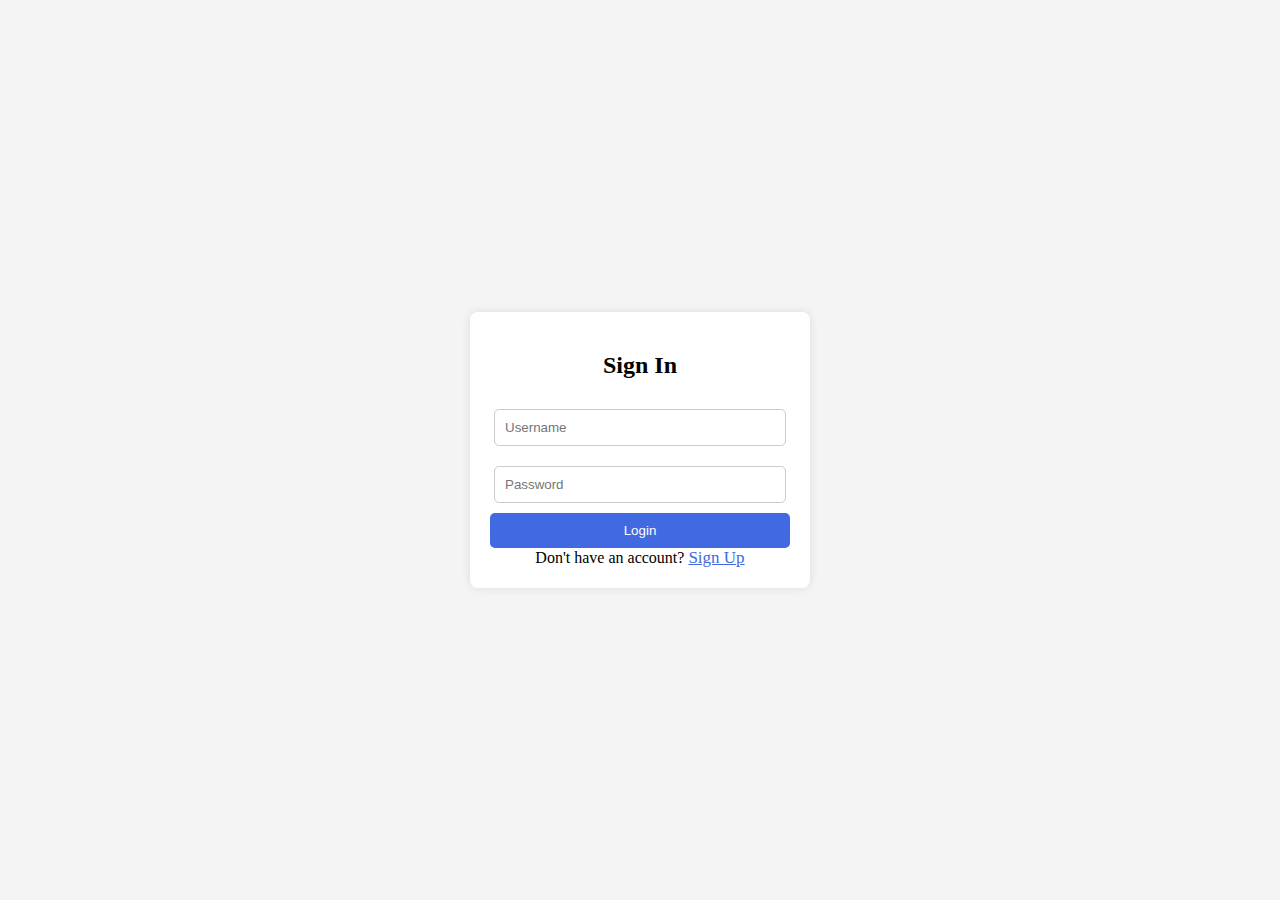
<file: index.html>
<!doctype html>
<html lang="en"> 
 <head> 
    <meta charset="UTF-8"> 
    <meta name="viewport" content="width=device-width, initial-scale=1.0">
    <title>FLAVORED</title> 
    <link rel="stylesheet" href="css/style.css" type="text/css"> 
    <link rel="stylesheet" href="https://cdnjs.cloudflare.com/ajax/libs/font-awesome/5.15.4/css/all.min.css">
 </head> 
 <body>
    <div id="auth-container"> 
    <div class="auth-box" id="login-box"> 
    <h2>Sign In</h2> 
    <input type="text" id="login-username" placeholder="Username"> 
    <input type="password" id="login-password" placeholder="Password"> <button onclick="login()">Login</button> 
    <t>Don't have an account? <span class="toggle-link" onclick="toggleAuth()">Sign Up</span></t> 
   </div> 
   <div class="auth-box" id="signup-box"> 
    <h2>Sign Up</h2> 
    <input type="text" id="signup-username" placeholder="Choose a Username"> 
    <input type="password" id="signup-password" placeholder="Choose a Password"> <button onclick="signup()">Sign Up</button> 
    <p>Already have an account? <span class="toggle-link" onclick="toggleAuth()">Sign In</span></p> 
   </div> 
  </div>
   <!-- Main Content (Hidden Until Login) -->
  <div class="index-container">
  <div id="main-content">   
   <header class="header">
       <div class="container">
                    <div class="header__logo">
                      <img src="./img/M-logo-1..png" alt="website-Logo">
                    </div>
              <div class="header__nav">
                    <nav class="header__menu mobile-menu">
                        <ul>
                            <li class="active"><a href="./index.html">Main</a></li>
                            <li><a href="./home.html">Home</a> </li>
                            <li><a href="./about.html">About</a></li>
                            <li><a href="./Contact.html">Contact</a></li>
                            <li><a href="./blog.html">blog</a></li>
                        </ul>
                    </nav>
                    <div class="header__right__social">
                        <a href="#" title="Facebook"><i class="fab fa facebook-f"></i></a>
                        <a href="#" title="twitter"><i class="fab fa twitter"></i></a>
                        <a href="#" title="Instagram"><i class="fab fa instagram"></i></a>
                        <a href="#" title="Tiktok"><i class="fab fa tiktok"></i></a>
                    </div>
                  </div>
        <div class="user-container">
        <div id="user-info">
        <ul>
          <li><a href="./profile.html" Style="color:white; border: 2px solid green; border-radius:5px; background-color:green; text-decoration:none;font-size: 13px;padding:1.5px">View profile</a></li>
          <li>Username:<span id="display-username" style="font-size:15px;"></span></li>
          <li><button onclick="logout()" style="border-radius:5px;">Logout</button></li>
        </ul>
        </div>
      </div>
      </div>
    </header>

    <div class="main-container">
      <div class="img-bg"></div>
        <h1 class="animate-text">MUNERY ACHIEVERS</h1>
        <div id="subsection">
            <div id="container">
                <p>Welcome to the official Munery Achievers webpage.<br>We are not just a company but a family. A family of developers, designers, assisters, trainers, trainees.<br>
                   Here, we do not just handle tasks but strive to break barriers of limitations.<br> <b>To know more about Munery Achievers,
                  click the button below.</b></p>
                  <button><a href="./about.html" style="color:darkgreen; font-size:18px; font-weight:750; text-decoration:none; font:Times-New-Roman;">ABOUT US</a></button>  
                  <p><b>To join the team click below:</b></p>
                <button><a href="./home.html" style="color:darkgreen; font-size: 18px; font-weight: 750; text-decoration:none;">START</a> </button>
            </div>
        </div>
      </div>
  </div>
  </div>
  </div>
        <script>
            function toggleAuth() {
        let loginBox = document.getElementById("login-box");
        let signupBox = document.getElementById("signup-box");
      
        if (loginBox && signupBox) {
          if (loginBox.style.display === "none") {
            loginBox.style.display = "block";
            signupBox.style.display = "none";
          } else {
            loginBox.style.display = "none";
            signupBox.style.display = "block";
          }
        } else {
          console.error("Auth boxes not found");
        }
      }
          async function signup() {
            let username = document.getElementById("signup-username").value;
            let password = document.getElementById("signup-password").value;
      
            try {
              let response = await fetch("http://localhost:5000/signup", {
                method: "POST",
                headers: { "Content-Type": "application/json" },
                body: JSON.stringify({ username, password })
              });
      
              let data = await response.json();
              alert(data.message);
              if (response.ok) toggleAuth();
            } catch (error) {
              console.error("Error:", error);
            }
          }
      
          async function login() {
            let username = document.getElementById("login-username").value;
            let password = document.getElementById("login-password").value;
      
            try {
              let response = await fetch("http://localhost:5000/login", {
                method: "POST",
                headers: { "Content-Type": "application/json" },
                body: JSON.stringify({ username, password })
              });
      
              let data = await response.json();
              alert(data.message);
      
              if (response.ok) {
                localStorage.setItem("token", data.token);
                localStorage.setItem("username", username);
                document.getElementById("auth-container").style.display = "none";
                document.getElementById("main-content").style.display = "block";
                document.getElementById("display-username").textContent = username;
              }
            } catch (error) {
              console.error("Error:", error);
            }
          }
      
          function logout() {
            localStorage.removeItem("token");
            localStorage.removeItem("username");
            document.getElementById("auth-container").style.display = "flex";
            document.getElementById("main-content").style.display = "none";
          }
      
          // Auto-login if token exists
          window.onload = function () {
            const token = localStorage.getItem("token");
            const username = localStorage.getItem("username");
      
            if (token && username) {
              document.getElementById("auth-container").style.display = "none";
              document.getElementById("main-content").style.display = "block";
              document.getElementById("display-username").textContent = username;
            }
          }
        </script>
       </body>
      </html>
</file>
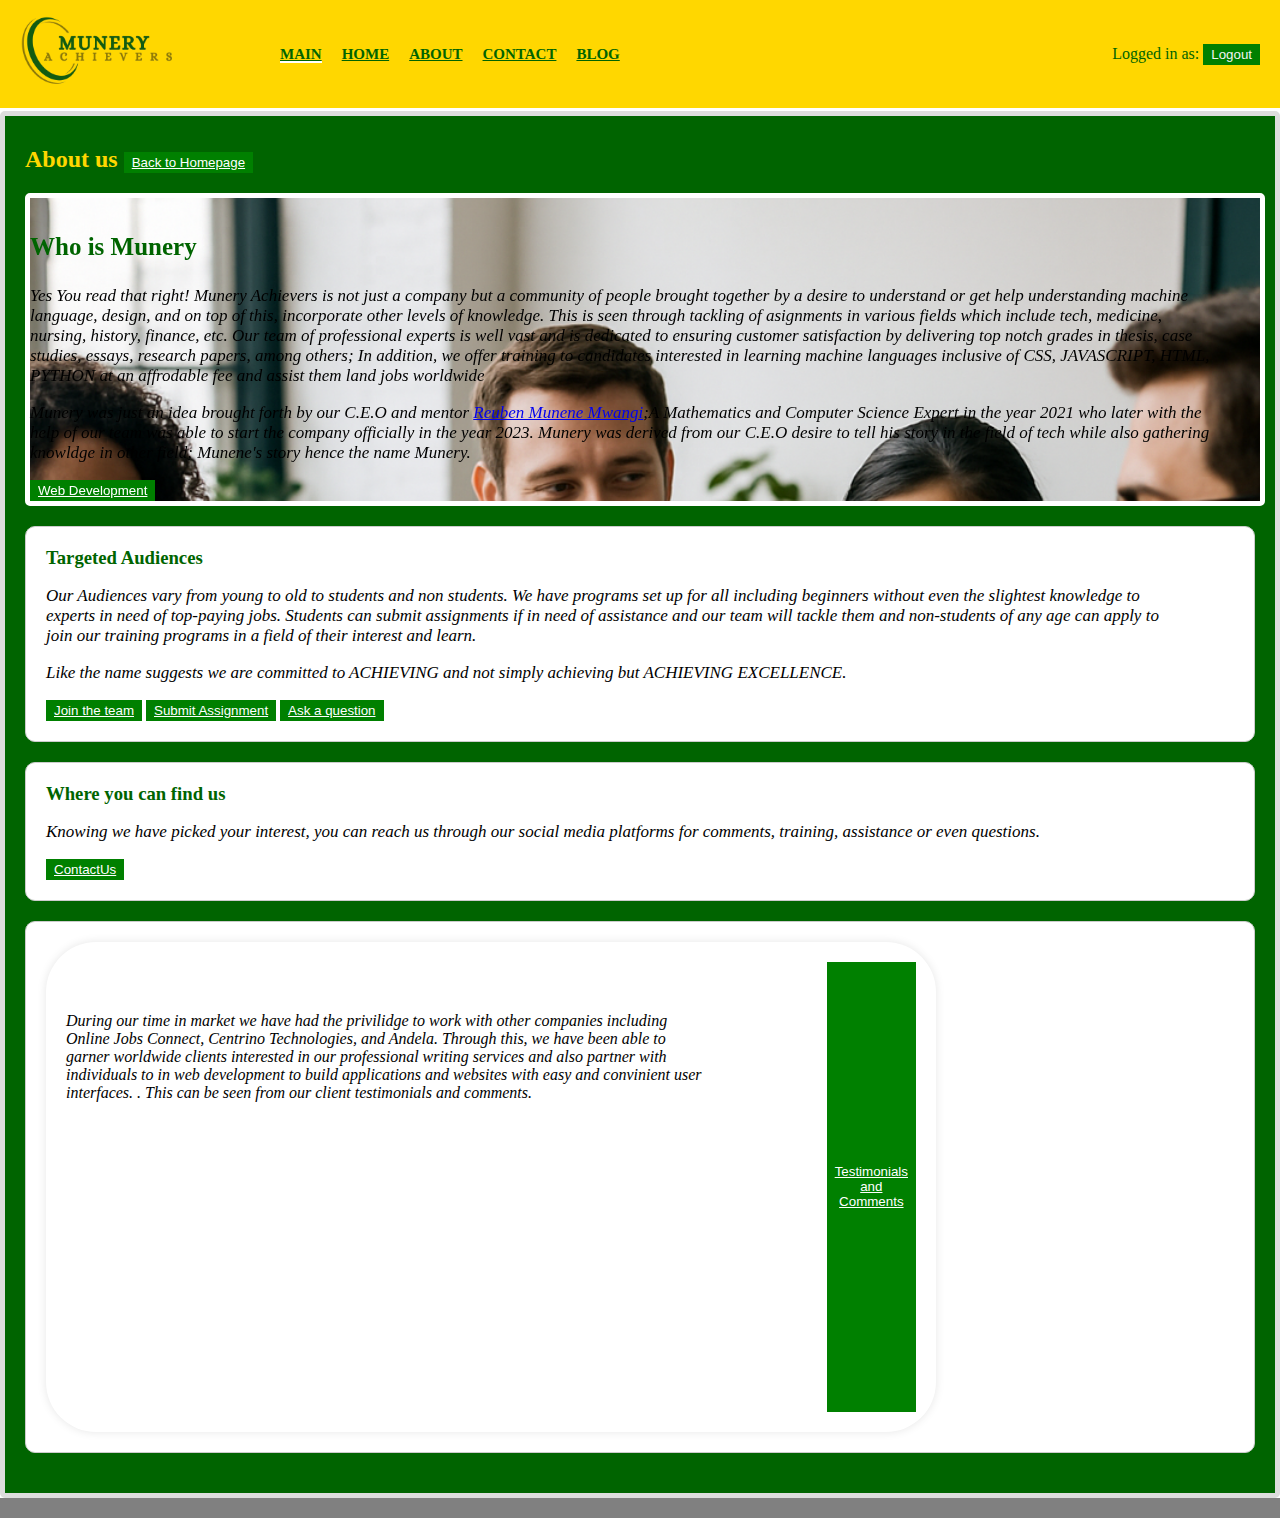
<file: about.html>
<!doctype html>
<html lang="en">
<head>
    <meta charset="UTF-8">
    <meta name="viewport" content="width=device-width, initial-scale=1.0">
    <title>ABOUT US</title>
    <link rel="stylesheet" href="css/style.css" type="text/css">
</head>
<body>    

   <header class="header">
    <div class="container">
        <div class="Header__logo">
            <img src="./img/M-logo-1..png" alt="website-Logo"style="width: 180px; height:auto;">
        </div>
        <div class="header__nav">
                 <nav class="header__menu mobile-menu">
                     <ul>
                         <li class="active"><a href="./index.html">Main</a></li>
                         <li><a href="./home.html">Home</a> </li>
                         <li><a href="./about.html">About</a></li>
                         <li><a href="./Contact.html">Contact</a></li>
                         <li><a href="./blog.html">blog</a></li>
                     </ul>
                 </nav>
                 <div class="header__right__social">
                     <a href=""><i class="fa fa facebook"></i></a>
                     <a href=""><i class="fa fa twitter"></i></a>
                     <a href=""><i class="fa fa Instagram"></i></a>
                     <a href=""><i class="fa fa Tiktok"></i></a>
                 </div>
        </div>
        <div id="user-info">
            Logged in as:<span id="Username"></span>
            <button onclick="button()">Logout</button>
        </div>
    </div>
    </header>
    
<main>
    <section id="about-section" class="section">
        <h2>About us  <button><a href="./home.html" style="color:white;">Back to Homepage</a></button></h2>
                <div class="about-container" setbg="../img/Munery-bg-2.png">
                    <div class="about-img-bg">
                    <h3>Who is Munery</h3>
                    <p><i>Yes You read that right! Munery Achievers is not just a company 
                        but a community of people brought together by a desire to understand or get help understanding 
                        machine language, design, and on top of this, incorporate other levels of knowledge. This is 
                        seen through tackling of asignments in various fields which include tech, medicine, nursing, history, finance, etc.
                        Our team of professional experts is well vast and is dedicated to ensuring customer satisfaction by delivering 
                        top notch grades in thesis, case studies, essays, research papers, among others; In addition, we offer training to candidates 
                        interested in learning machine languages inclusive of CSS, JAVASCRIPT, HTML, PYTHON at an affrodable fee and assist them land jobs worldwide</i></p>
                        <p><i>Munery was just an idea brought forth by our C.E.O and mentor <a href="./myportfolio/index.html">Reuben Munene Mwangi</a>;A Mathematics and Computer Science Expert in the year 2021
                            who later with the help of our team was able to start the company officially in the year 2023. Munery was derived from our C.E.O desire
                            to tell his story in the field of tech while also gathering knowldge in other field; Munene's story hence the name Munery.</I></p>
                            <button><a href="./website.html" style="color:white">Web Development</a></button>
                        </div>
                </div>
                    
            <div class="subsection">
                <h3>Targeted Audiences</h3>
                <p><i>Our Audiences vary from young to old to students and non students. We have programs set up for all including beginners without 
                    even the slightest knowledge to experts in need of top-paying jobs. Students can submit assignments if in need of assistance and our team will tackle them
                    and non-students of any age can apply to join our training programs in a field of their interest and learn.
                </i></p>
                <p><i>Like the name suggests we are committed to ACHIEVING and not simply achieving but ACHIEVING EXCELLENCE.</i></p>
                <button><a href="./training.html" style="color:white;">Join the team</a></button>
                <button><a href="./Assignment.html" style="color:white;">Submit Assignment </a></button>
                <button><a href="./Other.html" style="color:white;">Ask a question</a></button>
            </div>
            <div class="subsection">
                <h3>Where you can find us</h3>
                <p><i>Knowing we have picked your interest, you can reach us through our social media platforms for comments, 
                    training, assistance or even questions.</i></p>
                    <button><a href="./Contact.html" style="color:white;">ContactUs</a></button>
            </div>
            <div class="subsection">
                <div class="text-container" id="text-box">
                    <title>Achievements</title><style>title{color:blue;}</style> 
                    <text-p><I>During our time in market we have had the privilidge to work with other companies including Online Jobs Connect, Centrino Technologies, and Andela. Through this, we have 
                        been able to garner worldwide clients interested in our professional writing services and also partner with individuals to in web development to build applications and websites with easy and convinient user interfaces.
                        . This can be seen from our client testimonials and comments.</I></text-p>
                        <button><a href="./Other.html" style="color:white;">Testimonials and Comments</a></button>    
                </div>
            </div>
    </section>
</main>
    <Script>
        function logout(){
            localstorage:removeItem("token");
            localstorage:removeItem("username");
            document.getElementbyId("auth-container").style.display="flex";
            document.getElementbyId("main-content").style.display="none"
        }
    </Script>
    <footer class="footer">

    </footer>
</body>
</html>
</file>
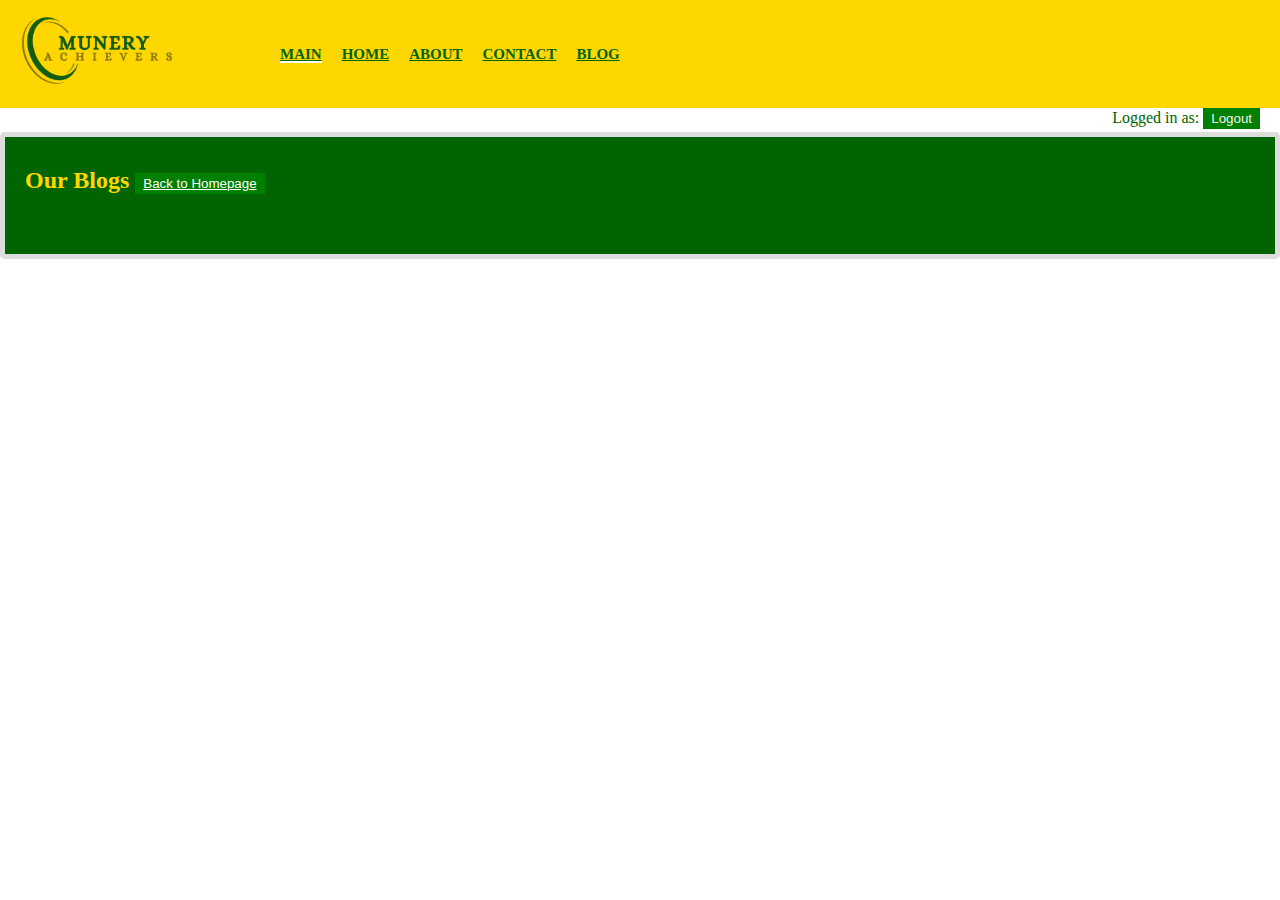
<file: blog.html>
<!DOCTYPE html>
<html lang="en">
<head>
    <meta charset="UTF-8">
    <meta name="viewport" content="width=device-width, initial-scale=1.0">
    <title> Our Blogs</title>
    <link rel="stylesheet" href="css/style.css" type="text/css">
</head>
<body>
    <header class="header">
        <div class="container">
                   <div class="Header__logo">
                       <img src="./img/M-logo-1..png" alt="website-Logo"style="width: 180px; height:auto;">                    </div>
               <div class="header__nav">
                     <nav class="header__menu mobile-menu">
                         <ul>
                             <li class="active"><a href="./index.html">Main</a></li>
                             <li><a href="./home.html">Home</a> </li>
                             <li><a href="./about.html">About</a></li>
                             <li><a href="./Contact.html">Contact</a></li>
                             <li><a href="./blog.html">blog</a></li>
                         </ul>
                     </nav>
                     <div class="header__right__social">
                         <a href=""><i class="fa fa facebook"></i></a>
                         <a href=""><i class="fa fa twitter"></i></a>
                         <a href=""><i class="fa fa Instagram"></i></a>
                         <a href=""><i class="fa fa Tiktok"></i></a>
                     </div>
                     </div>
                    </header>
         </div>
        <div id="user-info">
            Logged in as:<span id="Username"></span>
            <button onclick="button()">Logout</button>
        </div>
    <main>
        <section class="section">
            <h2>Our Blogs <button><a href="./home.html" style="color:white">Back to Homepage</a></button></h2>
        </section>
    </main>
</file>
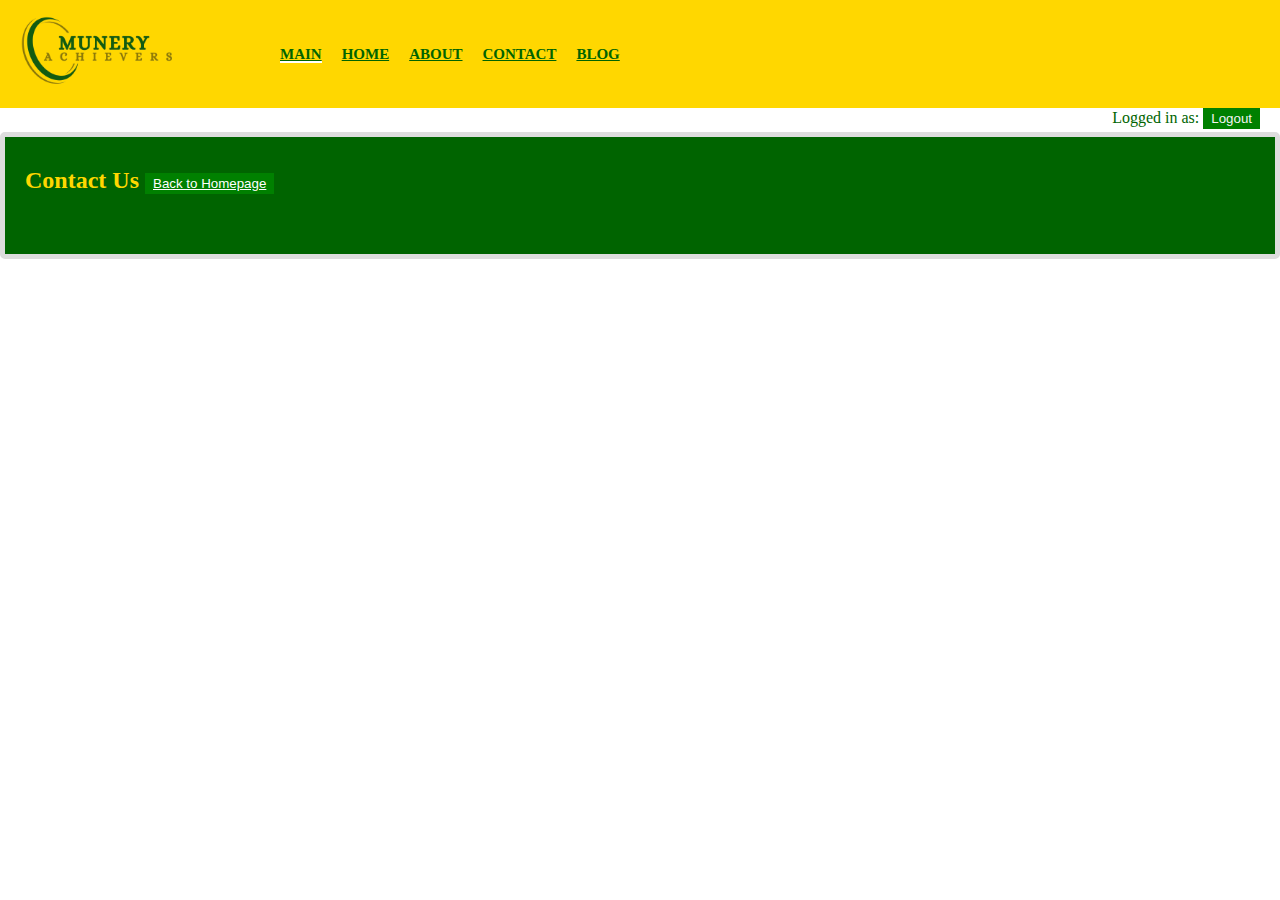
<file: contact.html>
<!DOCTYPE html>
<html lang="en">
<head>
    <meta charset="UTF-8">
    <meta name="viewport" content="width=device-width, initial-scale=1.0">
    <title> Contact Us</title>
    <link rel="stylesheet" href="css/style.css" type="text/css">
</head>
<body>
    <header class="header">
        <div class="container">
                     <div class="Header__logo">
                       <img src="./img/M-logo-1..png" alt="web logo" style="width:180px; height: auto;">
                     </div>
               <div class="header__nav">
                     <nav class="header__menu mobile-menu">
                         <ul>
                             <li class="active"><a href="./index.html">Main</a></li>
                             <li><a href="./home.html">Home</a> </li>
                             <li><a href="./about.html">About</a></li>
                             <li><a href="./Contact.html">Contact</a></li>
                             <li><a href="./blog.html">blog</a></li>
                         </ul>
                     </nav>
                     <div class="header__right__social">
                         <a href=""><i class="fa fa facebook"></i></a>
                         <a href=""><i class="fa fa twitter"></i></a>
                         <a href=""><i class="fa fa Instagram"></i></a>
                         <a href=""><i class="fa fa Tiktok"></i></a>
                     </div>
                     </div>
                 </div>
                </header>
         </div>
        <div id="user-info">
            Logged in as:<span id="Username"></span>
            <button onclick="button()">Logout</button>
        </div>
    <main>
        <section class="section">
            <h2>Contact Us  <button><a href="./home.html" style="color:white">Back to Homepage</a></button></h2>
        </section>
    </main>
</body>
</html>
</file>
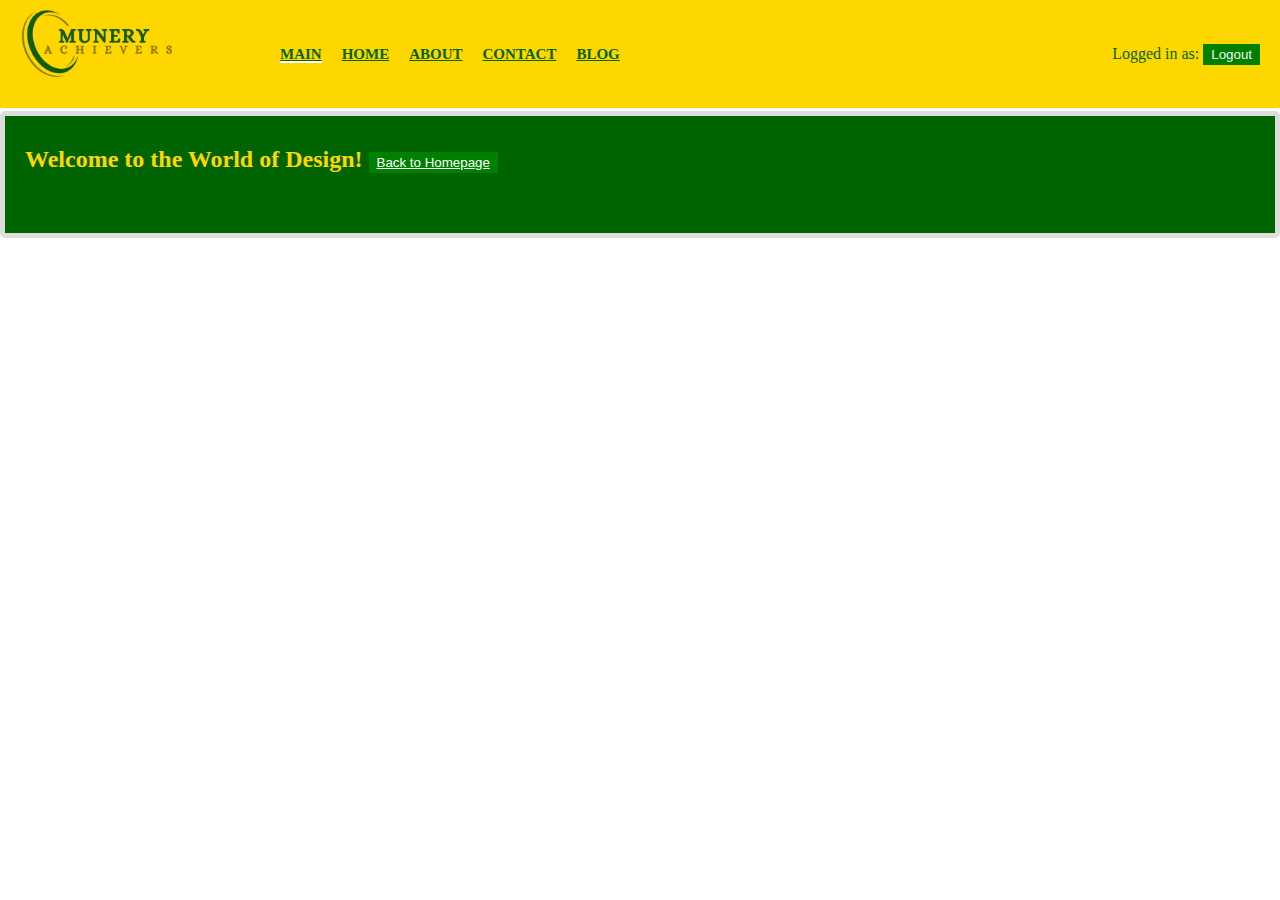
<file: design.html>
<!doctype html>
<html lang="en"> 
 <head> 
  <meta charset="UTF-8"> 
    <meta name="description" content="Munery Achievers">
    <meta name="keywords" content="Munery, best, Achieve, html">
    <meta name="viewport" content="width=device-width, initial-scale=1.0">
    <meta http-equiv="X-UA-Compatible" content="ie=edge">
    <title>DESIGN</title> 
    <link rel="stylesheet" href="css/style.css" type="text/css"> 
 </head> 
 <body>     
   <header class="header">
       <div class="container">
                    <div class="Header__logo">
                      <img src="./img/M-logo-1..png" alt="website-Logo" style="width:180px; height:auto; margin-bottom:15px;">
                    </div>
              <div class="header__nav">
                    <nav class="header__menu mobile-menu">
                        <ul>
                            <li class="active"><a href="./index.html">Main</a></li>
                            <li><a href="./home.html">Home</a> </li>
                            <li><a href="./about.html">About</a></li>
                            <li><a href="./Contact.html">Contact</a></li>
                            <li><a href="./blog.html">blog</a></li>
                        </ul>
                    </nav>
                    <div class="header__right__social">
                        <a href=""><i class="fa fa facebook"></i></a>
                        <a href=""><i class="fa fa twitter"></i></a>
                        <a href=""><i class="fa fa Instagram"></i></a>
                        <a href=""><i class="fa fa Tiktok"></i></a>
                    </div>
        </div>
        <div id="user-info">
                Logged in as:<span id="display-username"></span>
                <button onclick="logout()">Logout</button>
        </div>
        </div>
   </header> 
   <section class="section">
        <h2>Welcome to the World of Design!  <button><a href="./home.html" style="color:white;" >Back to Homepage</a></button></h2>
   </section>
</file>
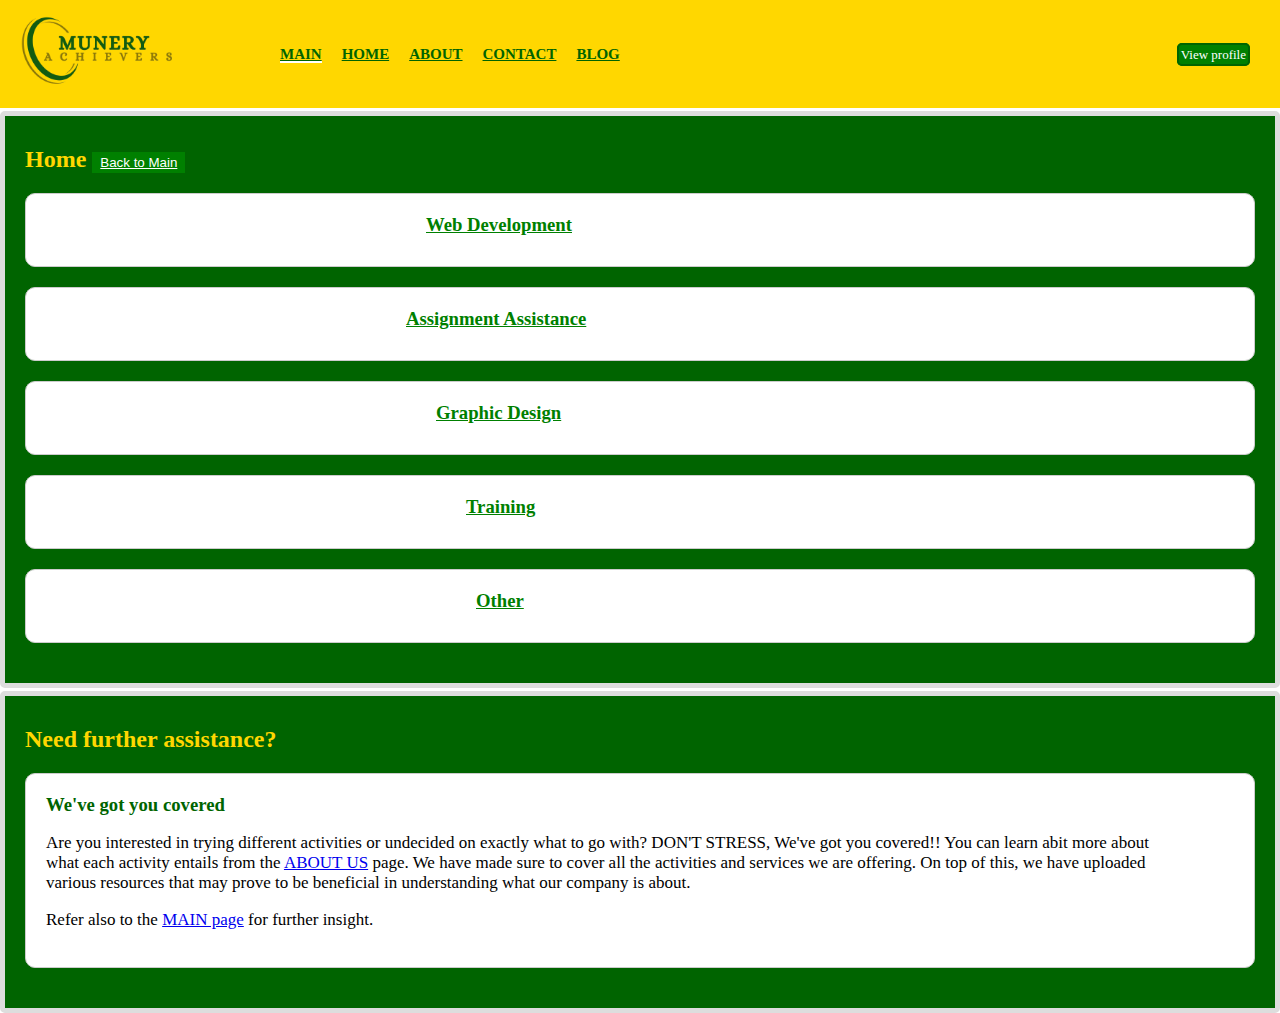
<file: home.html>
<!doctype html>
<html lang="en"> 
 <head> 
  <meta charset="UTF-8"> 
    <meta name="description" content="Munery Achievers">
    <meta name="keywords" content="Munery, best, Achieve, html">
    <meta name="viewport" content="width=device-width, initial-scale=1.0">
    <meta http-equiv="X-UA-Compatible" content="ie=edge">
    <title>HOME</title> 
    <link rel="stylesheet" href="css/style.css" type="text/css"> 
 </head> 
 <body>
  <!--header section-->
   <header class="header">
       <div class="container">
                    <div class="header__logo">
                      <img src="./img/M-logo-1..png" alt="WEB LOGO">
                    </div>
              <div class="header__nav">
                    <nav class="header__menu mobile-menu">
                        <ul>
                            <li class="active"><a href="./index.html">Main</a></li>
                            <li><a href="./home.html">Home</a> </li>
                            <li><a href="./about.html">About</a></li>
                            <li><a href="./Contact.html">Contact</a></li>
                            <li><a href="./blog.html">blog</a></li>
                        </ul>
                    </nav>
                    </div>
                    <div class="user-container">
                      <div id="user-info">
                      <ul>
                        <li><a href="./profile.html" Style="color:white; border: 2px solid darkgreen; border-radius:5px; background-color:green; text-decoration:none;font-size: 13px;padding:2px">View profile</a></li>
                      </ul>
                      </div>
                  </div>
                  </header> 
   <!--section and subsections-->
   <main>  
      <section id="home-section" class="section"> 
        <h2>Home  <button><a href="./index.html" style="color:white;">Back to Main</a> </button></h2>
        <div class="subsection">    
            <h3><a href="./website.html" style="padding-left:380px; color: green; position:relative;">Web Development</a></h3> 
          </div>
        <div class="subsection"> 
            <h3><a href="./Assignment.html" style="padding-left:360px; color: green; position:relative;">Assignment Assistance</a></h3> 
        </div>
        <div class="subsection">
            <h3><a href="./design.html" style="padding-left:390px; color: green; position:relative;">Graphic Design</a></h3>
        </div>
        <div class="subsection">
            <h3><a href="./Training.html" style="padding-left:420px; color: green; position:relative;">Training</a></h3>
          </div>
          <div class="subsection">
            <h3><a href="./other.html" style="padding-left:430px; color:green; position:relative;">Other</a></h3>
          </div>
      </section>
      <section id="help-section" class="section">
        <h2>Need further assistance?</h2>
        <div id="help-subsection" class="subsection">
          <h3> We've got you covered</h3>
          <p>Are you interested in trying different activities or undecided on exactly what to go with?
          DON'T STRESS, We've got you covered!! You can learn abit more about what each activity entails from the 
          <a href="./about.html">ABOUT US</a> page. We have made sure to cover all the activities and services we are offering. On top of this,
          we have uploaded various resources that may prove to be beneficial in understanding what our company is about.</p>
          <p>Refer also to the <a href="./index.html">MAIN page</a> for further insight.</p> 
        </div>
        </section>
     </main> 
</body>
</html>
</file>
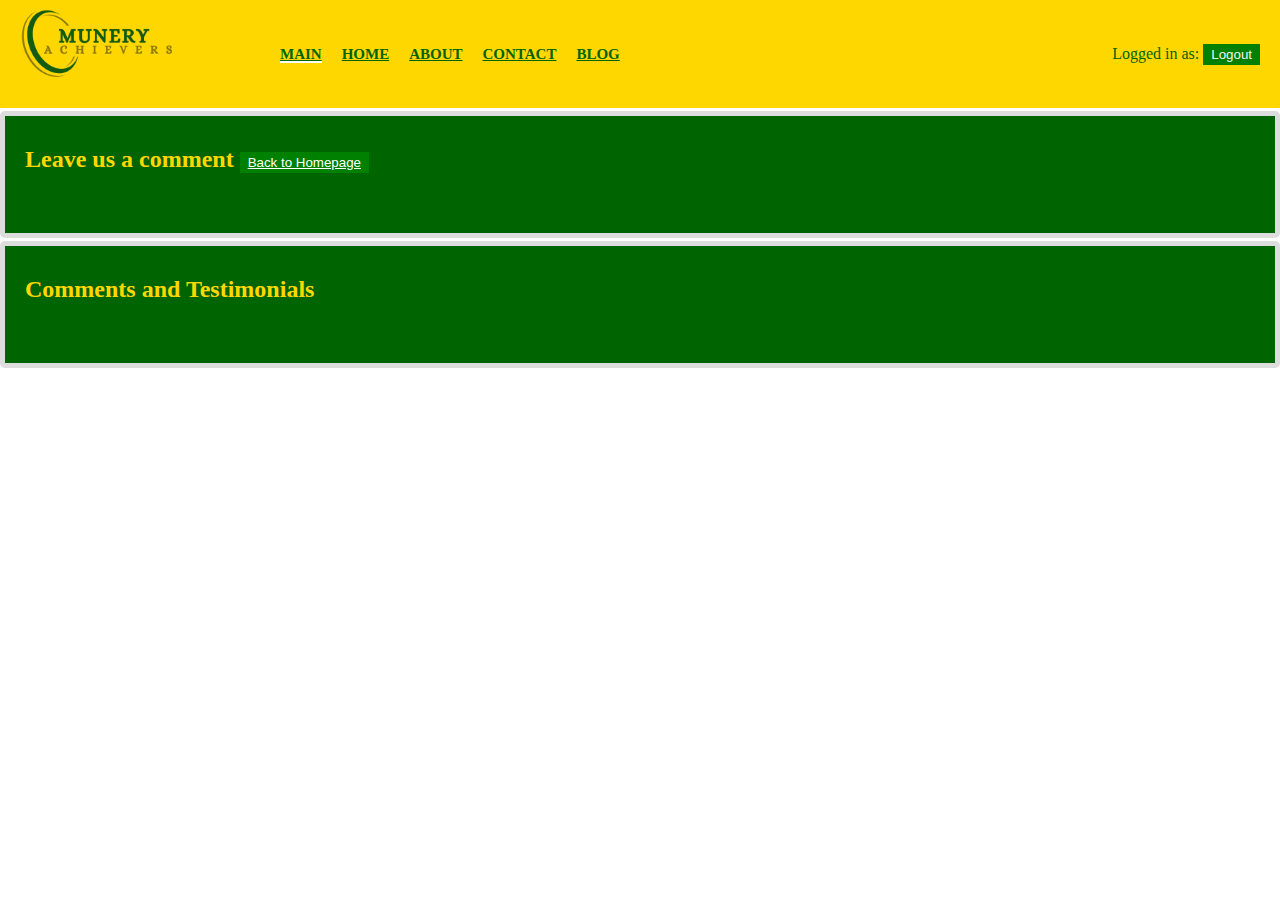
<file: other.html>
<!DOCTYPE html>
<html lang="en">
<head>
    <meta charset="UTF-8">
    <meta name="viewport" content="width=device-width, initial-scale=1.0">
    <title> OTHER</title>
    <link rel="stylesheet" href="css/style.css" type="text/css">
</head>
<body>
    <header class="header">
        <div class="container">
                     <div class="Header__logo">
                       <img src="./img/M-logo-1..png" alt="website-Logo" style="width:180px; height:auto; margin-bottom:15px;">
                     </div>
               <div class="header__nav">
                     <nav class="header__menu mobile-menu">
                         <ul>
                             <li class="active"><a href="./index.html">Main</a></li>
                             <li><a href="./home.html">Home</a> </li>
                             <li><a href="./about.html">About</a></li>
                             <li><a href="./Contact.html">Contact</a></li>
                             <li><a href="./blog.html">blog</a></li>
                         </ul>
                     </nav>
                     <div class="header__right__social">
                         <a href=""><i class="fa fa facebook"></i></a>
                         <a href=""><i class="fa fa twitter"></i></a>
                         <a href=""><i class="fa fa Instagram"></i></a>
                         <a href=""><i class="fa fa Tiktok"></i></a>
                 </div>
         </div>
        <div id="user-info">
            Logged in as:<span id="Username"></span>
            <button onclick="button()">Logout</button>
        </div>
        </div>
    </header>
    <section class="section">
        <h2>Leave us a comment  <button><a href="./home.html" style="color:white;">Back to Homepage</a></button> </h2>
    </section>
    <section class="section">
        <h2>Comments and Testimonials</h2>
    </section>
</file>
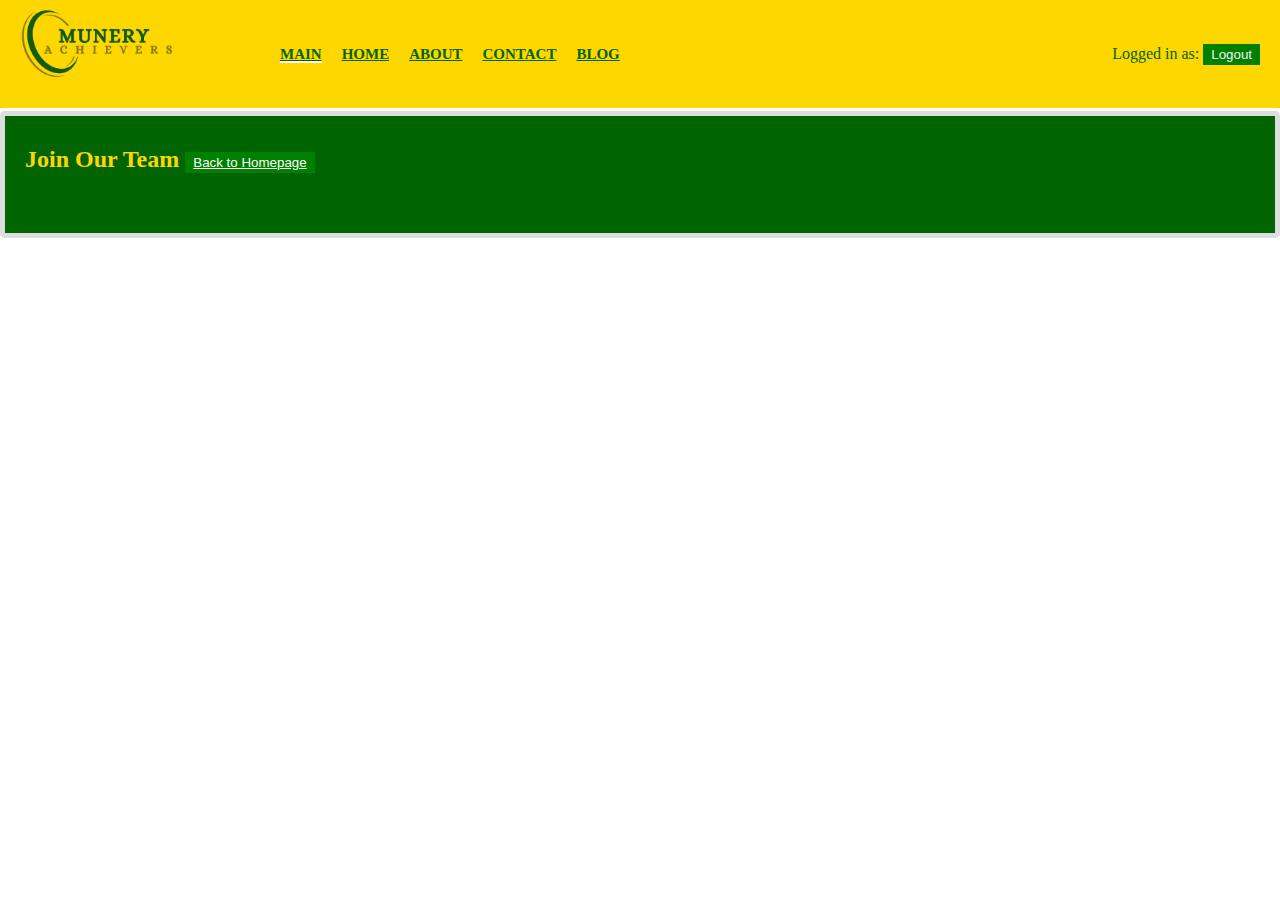
<file: Training.html>
<!DOCTYPE html>
<html lang="en">
<head>
    <meta charset="UTF-8">
    <meta name="viewport" content="width=device-width, initial-scale=1.0">
    <title> JOIN OUR TEAM</title>
    <link rel="stylesheet" href="css/style.css" type="text/css">
</head>
<body>
    <header class="header">
        <div class="container">
                     <div class="Header__logo">
                       <img src="./img/M-logo-1..png" alt="website-Logo" style="width:180px; height:auto; margin-bottom:15px;">
                     </div>
               <div class="header__nav">
                     <nav class="header__menu mobile-menu">
                         <ul>
                             <li class="active"><a href="./index.html">Main</a></li>
                             <li><a href="./home.html">Home</a> </li>
                             <li><a href="./about.html">About</a></li>
                             <li><a href="./Contact.html">Contact</a></li>
                             <li><a href="./blog.html">blog</a></li>
                         </ul>
                     </nav>
                     <div class="header__right__social">
                         <a href=""><i class="fa fa facebook"></i></a>
                         <a href=""><i class="fa fa twitter"></i></a>
                         <a href=""><i class="fa fa Instagram"></i></a>
                         <a href=""><i class="fa fa Tiktok"></i></a>
                 </div>
         </div>
        <div id="user-info">
            Logged in as:<span id="Username"></span>
            <button onclick="button()">Logout</button>
        </div>
    </div>
    </header>
    <main>
        <section class="section">
            <h2>Join Our Team   <button><a href="./home.html" style="color:white;">Back to Homepage</a></button></h2>
            </section>
    </main>
</file>
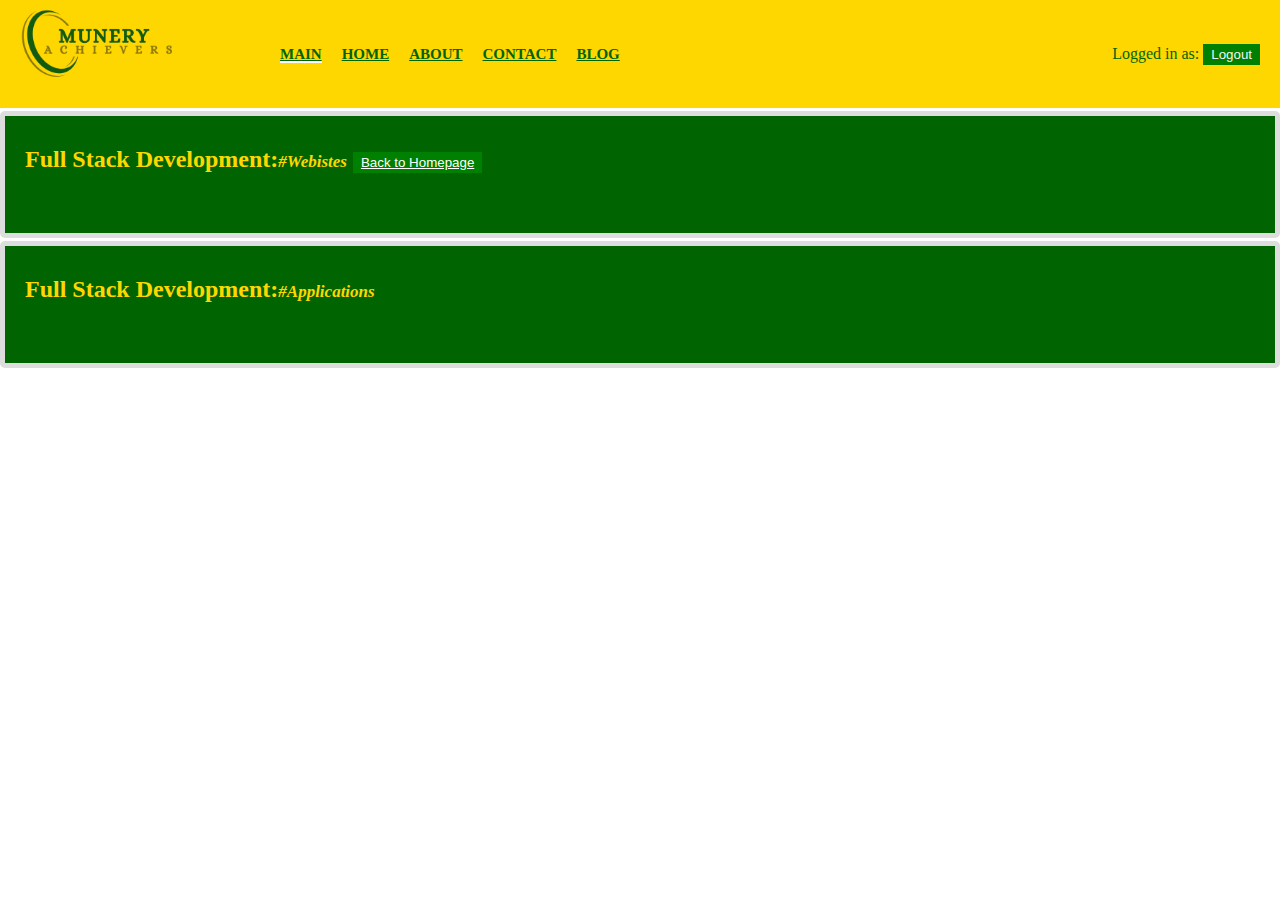
<file: website.html>
<!DOCTYPE html>
<html lang="en">
<head>
    <meta charset="UTF-8">
    <meta name="viewport" content="width=device-width, initial-scale=1.0">
    <title> WEB DEVELOPMENT</title>
    <link rel="stylesheet" href="css/style.css" type="text/css">
</head>
<body>
    <header class="header">
        <div class="container">
            <div class="Header__logo">
                       <img src="./img/M-logo-1..png" alt="website-Logo" style="width:180px; height:auto; margin-bottom:15px;">
                     </div>
               <div class="header__nav">
                     <nav class="header__menu mobile-menu">
                         <ul>
                             <li class="active"><a href="./index.html">Main</a></li>
                             <li><a href="./home.html">Home</a> </li>
                             <li><a href="./about.html">About</a></li>
                             <li><a href="./Contact.html">Contact</a></li>
                             <li><a href="./blog.html">blog</a></li>
                         </ul>
                     </nav>
                     <div class="header__right__social">
                         <a href=""><i class="fa fa facebook"></i></a>
                         <a href=""><i class="fa fa twitter"></i></a>
                         <a href=""><i class="fa fa Instagram"></i></a>
                         <a href=""><i class="fa fa Tiktok"></i></a>
                 </div>
         </div>
        <div id="user-info">
            Logged in as:<span id="Username"></span>
            <button onclick="button()">Logout</button>
        </div>
    </div>
    </header>
    <main>
        <section class="section">
            <h2>Full Stack Development:<span><i>#Webistes</i></span>   <button><a href="./home.html" style="color:white;">Back to Homepage</a></button></h2>
        </section>
        
        <section class="section">
            <h2>Full Stack Development:<span><i>#Applications</i></span>   
        </section>
    </main>
</body>
</html>
</file>
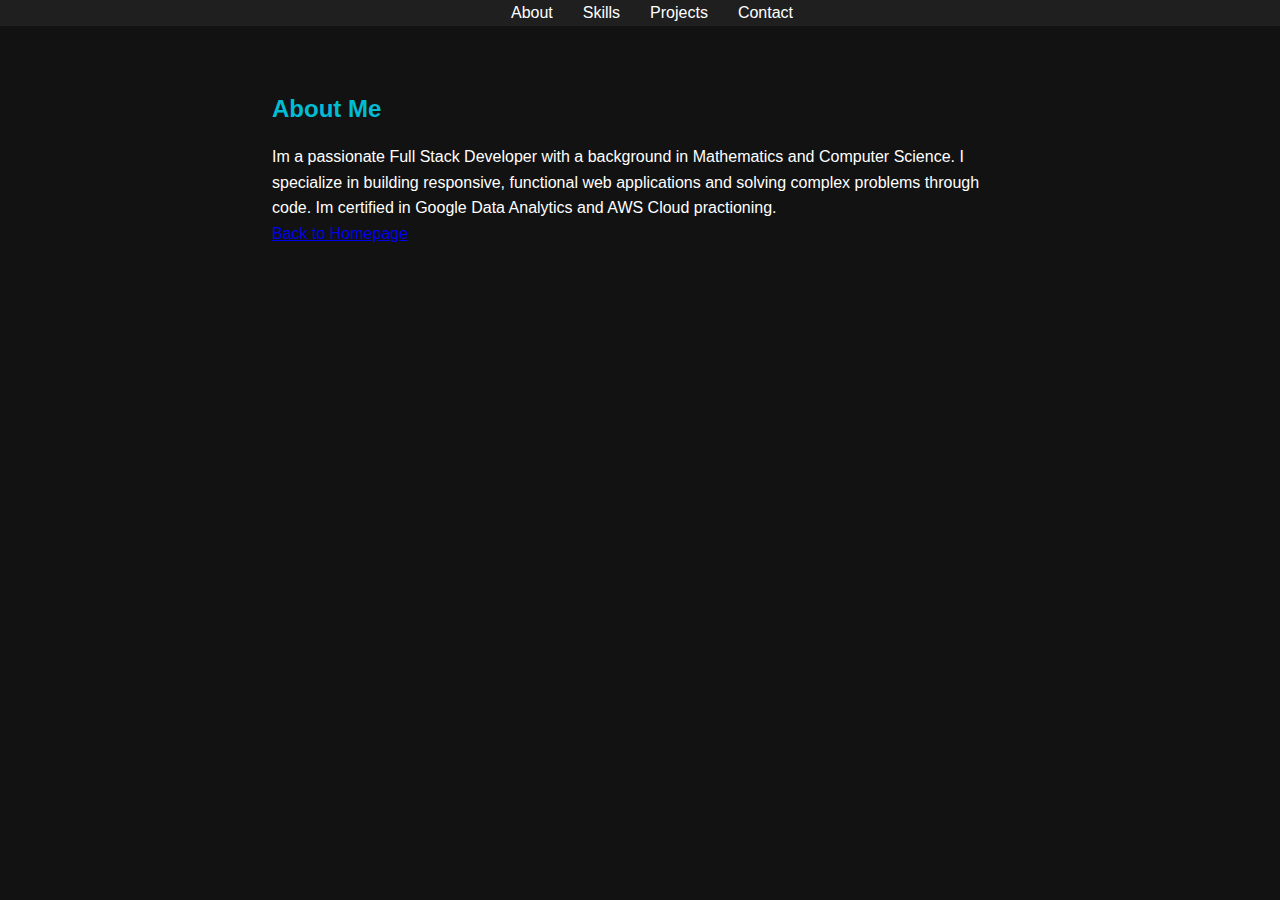
<file: myportfolio/about.html>
<!--About me section-->
<!DOCTYPE html>
<html lang="en">
    <head>
        <meta charset="UTF-8">
        <meta name="viewport" content="width=device-width, initial scale=1.0">
        <title>Reuben Munene Mwangi</title>
        <link rel="stylesheet" href="style.css">
        <link rel="preconnect" href="https://fonts.googleapis.com">
        <link rel="preconnect" href="https://fonts.gstatic.com" crossorigin>
    </head>
    <body>
    <!--header section-->
        <header>
            <nav>
                <ul>
                    <li><a href="about.html">About</a></li>
                    <li><a href="skills.html">Skills</a></li>
                    <li><a href="projects.html">Projects</a></li>
                    <li><a href="#contact">Contact</a></li>
                </ul>
            </nav>
        </header>

    <section id="about">
        <h2>About Me</h2>
        <p>Im a passionate Full Stack Developer with a background in Mathematics and Computer Science.
            I specialize in building responsive, functional web applications and solving complex problems through code.
            Im certified in Google Data Analytics and AWS Cloud practioning.</p>
        <div class="about">
            <a href="index.html">Back to Homepage</a> 
        </div>
    </section>
</file>
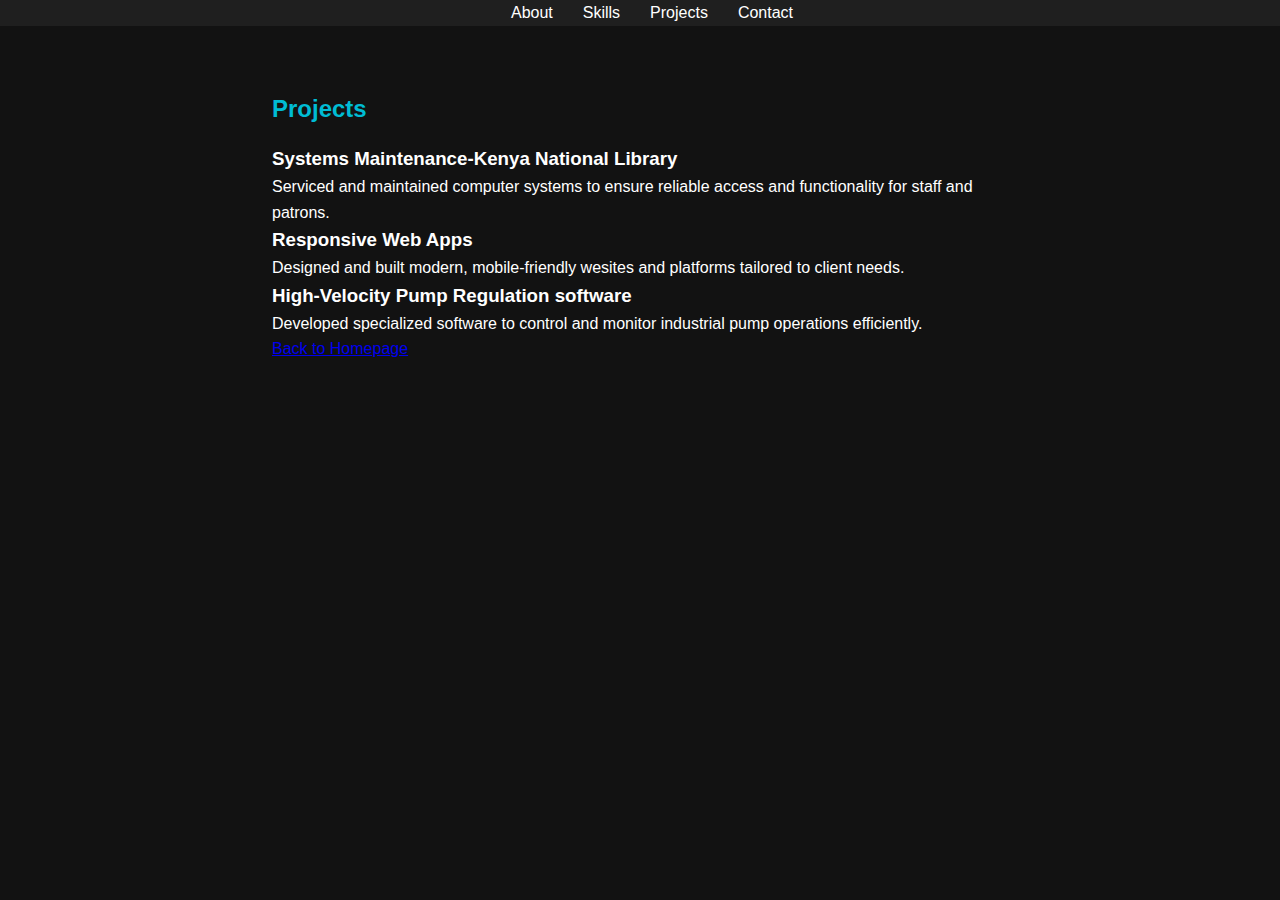
<file: myportfolio/projects.html>
<!DOCTYPE html>
<html lang="en">
    <head>
        <meta charset="UTF-8">
        <meta name="viewport" content="width=device-width, initial scale=1.0">
        <title>Reuben Munene Mwangi</title>
        <link rel="stylesheet" href="style.css">
        <link rel="preconnect" href="https://fonts.googleapis.com">
        <link rel="preconnect" href="https://fonts.gstatic.com" crossorigin>
    </head>
    <body>
    <!--header section-->
        <header>
            <nav>
                <ul>
                    <li><a href="about.html">About</a></li>
                    <li><a href="skills.html">Skills</a></li>
                    <li><a href="projects.html">Projects</a></li>
                    <li><a href="#contact">Contact</a></li>
                </ul>
            </nav>
        </header>
        
    <!--Projects section-->
    <section id="projects">
        <h2>Projects</h2>
        <div class="project">
            <h3>Systems Maintenance-Kenya National Library</h3>
            <p>Serviced and maintained computer systems to ensure reliable access
                and functionality for staff and patrons.</p>
        </div>
        <div class="project">
            <h3>Responsive Web Apps</h3>
            <p>Designed and built modern, mobile-friendly wesites and platforms tailored
                to client needs.</p>
        </div>
        <div class="project">
            <h3>High-Velocity Pump Regulation software</h3>
            <p>Developed specialized software to control and monitor industrial pump operations
                efficiently.</p>
        </div>
        <div class="project">
            <a href="index.html">Back to Homepage</a> 
        </div>
    </section>
</file>
<file: css/style.css>
html,
body {
  margin: 0;
  /*background: linear-gradient(to right,whitesmoke);
}
/* Hide main content initially */
#main-content {
  display:none;
  /*grid-template-rows: auto 1fr auto;
  min-height: 100vh;*/
}
.index-container{
  display:grid;
  grid-template-rows: auto 1fr auto;
}
.main{
  position: relative;
  width:100%
}
.img-bg{
  position: absolute;
  top: 0;
  bottom: 0;
  width: 100%;
  height:100%;
  background-image:url("../img/bg-n.png");
  background-repeat:no-repeat;
  background-size:95%;
  background-position:center;
  filter: blur(20px);
  z-index: -1;
  padding-top: 20px;
}
.main-container{
  position: relative;
  width: 100%;
  min-height: 100vh;
  text-align: center;
  padding-top: 20px;
  z-index: 1;
  background-color: darkgreen;
 }
.main-container h1{
  color:darkgreen;
  font-size: 70px;
  font-weight: 1000;
}
.main-container p{
  padding-bottom: 30px;
  padding-left: 100px;
  padding-right: 100px;
  font-weight: 500;
  font-size: 20px;
}
.main-container button{
  border: 5px solid white;
  border-radius: 20px;
  width: 10rem;
  background-color: white;
}
 /* Centered Login/Sign Up Form */
#auth-container {
  display: flex;
  justify-content: center;
  align-items: center;
  height: 100vh;
  background-color: #f4f4f4;
}

.auth-box {
  background: white;
  padding: 20px;
  border-radius: 8px;
  box-shadow: 0 0 10px rgba(0, 0, 0, 0.1);
  text-align: center;
  width: 300px;
}

.auth-box input {
  width: 90%;
  padding: 10px;
  margin: 10px 0;
  border: 1px solid #ccc;
  border-radius: 5px;
}

.auth-box button {
  width: 100%;
  padding: 10px;
  background-color: royalblue;
  color: white;
  border: none;
  border-radius: 5px;
  cursor: pointer;
}

.auth-box button:hover {
  background-color: darkblue;
}

.toggle-link {
  color: royalblue;
  cursor: pointer;
  text-decoration: underline;
}

/* Hide Sign Up by Default */
#signup-box {
  display: none;
}
.header {
  color: black;
  background-color: gold;
  border-radius:0px;
  position:relative;
}
.header .container{
    height: 12vh;
    display: flex;
    align-items: center;
    justify-content:space-between;
}
.header__logo {
  flex-shrink: 0;
}
.header__logo img {
  width: 180px;
  height: auto;
}
.header__nav{
  flex-grow: 1;
  font-weight: 600;
  text-align: right;
}
.header__menu{
  text-align: right;
  padding-left: 100px;
}
.header__menu ul {
	display: flex;
  list-style: none;
	margin:0;
  padding: 0;
 }

.header__menu ul li {
	display: inline-block;
	margin-right: 20px;
	position: relative;
}

.header__menu ul li.active a:after {
	opacity: 1;
}

.header__menu ul li:hover a:after {
	opacity: 1;
}

.header__menu ul li:hover .dropdown {
	top: 30px;
	opacity: 1;
	visibility: visible;
}

.header__menu ul li:last-child {
	margin-right: 0;
}

.header__menu ul li .dropdown {
	position: absolute;
	left: 0;
	top: 56px;
	width: 150px;
	background: #111111;
	text-align: left;
	padding: 2px 0;
	z-index: 9;
	opacity: 0;
	visibility: hidden;
	-webkit-transition: all, 0.3s;
	-o-transition: all, 0.3s;
	transition: all, 0.3s;
}

.header__menu ul li .dropdown li {
	display: block;
	margin-right: 0;
}

.header__menu ul li .dropdown li a {
	font-size: 14px;
	color: #ffffff;
	font-weight: 400;
	padding: 8px 20px;
	text-transform: capitalize;
}

.header__menu ul li .dropdown li a:after {
	display: none;
}
.header__menu ul li a {
	font-size: 15px;
	text-transform: uppercase;
    font-display: bold;
    font-weight: 600;
	color: darkgreen;
	display: block;
	position: relative;
}

.header__menu ul li a:after {
	position: absolute;
	left: 0;
	bottom: 0;
	width: 100%;
	height: 2px;
	background: #ffffff;
	content: "";
	-webkit-transition: all, 0.5s;
	-o-transition: all, 0.5s;
	transition: all, 0.5s;
	opacity: 0;
}
.header__right__social{
  display:flex;
  gap:10px;
}
.header__right__social a {
	font-size: 20px;
	color: green;
  text-decoration: none;
}
.header__right__social a:hover {
  color: #f4f4f4;
}
.header__right__social a:last-child {
	margin-right: 0;
}
#user-info{
  flex-grow: 1;
  text-align: right;
  padding-right: 20px;
  color:darkgreen;
  font-weight:500;
}
#user-info ul {
  list-style: none;
  padding: 10px;
  justify-content: space-between;
 }
 #user-info ul li{
  position: relative;
  margin: 0;
 }

.slicknav_menu {
	display: none;
}
.set-bg {
	background-repeat: no-repeat;
	background-size: cover;
	background-position: top center;
}

.spad {
	padding-top: 50px;
	padding-bottom: 50px;

 /*******general sections******/ 
}
.section {
  padding: 40px 20px;
  padding-top:10px;
  margin: 0px 0;
  margin-top:3px;
  border: 5px solid #ddd;
  border-radius:5px;
  background-color: darkgreen;
}
.section h2{
    color: gold;  
  }
 /********Sub section********/ 
.subsection { 
  margin-top: 20px;
  padding: 20px;
  border: 1px solid #ccc;
  border-radius: 10px;
  background-color: white;
  cursor: pointer;
}

.subsection h3 {
  margin: 0 0 10px;
  color: darkgreen;
}
/*about-section*/
.about-container{
  width:100%;
  height: auto;
  border-radius: 5px;
  border:5px solid white;
  z-index: 1;
}
.about-img-bg{
  top: 0;
  bottom: 0;
  width:100;
  background-image: url(../img/Munery-bg-2.png);
  background-size: cover;
  padding-top:  10px;
  filter:blur(0px);
  z-index: -1;
}
.about-container h3{
  color:darkgreen;
  font-size:25px;
}
/***********event section****************/
.event {
	padding-bottom: 60px;
  margin-top: 20px;
  padding: 20px;
  border: 1px solid #ccc;
  border-radius: 5px;
  background-color: black;
  cursor: pointer;
}
.event.event--page .section-title {
	margin-bottom: 28px;
}
.event.event--page .event__text {
	padding-top: 15px;
}
.event h3{
  margin-top: 0px;
  color:royalblue;
  position: relative;
}
.event__text{
padding-left: 20px;
}

  .hidden{
    padding: 50px 30px;
    margin: 20px 0;
    border: 1px solid #ddd;
    border-radius: 10px;
    background-color: black;  
  }
  p{
    color:black;
    font:Times-New-Roman;
    font-size: 17px;
    font-weight: 100;
    padding-right: 50px;
  }
  .footer {
    padding: 10px 10px;
    color: black;
    background-color: grey;
  }
  button {
    font:san-serif;
    background: green;
    border: 2px solid green;
    color: #f4f4f4;
    cursor: pointer;
  }
  button:hover{
    color:white;
  }
  .text-container {
    display:flex;
    justify-content:right;
    height: 50vh;
    background-color: #f4f4f4;
  }
  
  #text-box {
    background: white;
    position: relative;
    padding: 20px;
    border-radius: 50px;
    box-shadow: 0 0 10px rgba(0, 0, 0, 0.1);
    text-align: left;
    width: 850px;
    border: black;
    justify-content:content;
  }
  .text-box:last-child {
      margin-right: 5px;
    }
  text-p{
    padding-top:50px;
    padding-right:70px;
    margin-right:50px;
  }
  span{
    opacity:5px;
    font-size:17px;
  }
  #preloder {
    position: fixed;
    width: 100%;
    height: 100%;
    top: 0;
    left: 0;
    z-index: 999999;
    background: #000;
  }
  
  .loader {
    width: 40px;
    height: 40px;
    position: absolute;
    top: 50%;
    left: 50%;
    margin-top: -13px;
    margin-left: -13px;
    border-radius: 60px;
    animation: loader 0.8s linear infinite;
    -webkit-animation: loader 0.8s linear infinite;
  }
  
  @keyframes loader {
    0% {
      -webkit-transform: rotate(0deg);
      transform: rotate(0deg);
      border: 4px solid #f44336;
      border-left-color: transparent;
    }
    50% {
      -webkit-transform: rotate(180deg);
      transform: rotate(180deg);
      border: 4px solid #673ab7;
      border-left-color: transparent;
    }
    100% {
      -webkit-transform: rotate(360deg);
      transform: rotate(360deg);
      border: 4px solid #f44336;
      border-left-color: transparent;
    }
  }
  
  @-webkit-keyframes loader {
    0% {
      -webkit-transform: rotate(0deg);
      border: 4px solid #f44336;
      border-left-color: transparent;
    }
    50% {
      -webkit-transform: rotate(180deg);
      border: 4px solid #673ab7;
      border-left-color: transparent;
    }
    100% {
      -webkit-transform: rotate(360deg);
      border: 4px solid #f44336;
      border-left-color: transparent;
    }
  }
  .animate-text{
    animation: fadein 3s ease in;
    animation-delay: 3s;
  }
  @keyframes fadein{
    from{
      opacity: 0;
      transform: translateY(20px);
    }
    to{
      opacity:1;
      transform: translateY(O);
    }
  }
</file>
<file: myportfolio/style.css>
/* myportfolio */
*{
    margin:0;
    padding:0;
    box-sizing: border-box;
    font-family: 'Segoe UI', Verdana, Geneva, Tahoma, sans-serif;
}
body{
    background-color: #121212;
    color: #ffffff;
    line-height: 1.6;
}
header{
    background-color: #1f1f1f;
    padding: 1 rem;
    position: sticky;
    top: 0;
    z-index: 1000;
}
nav ul{
    display: flex;
    justify-content: center;
    list-style: none;
}
nav ul li{
    margin: 0 15px;
}
nav ul li a{
    color: #ffffff;
    text-decoration: none;
    transition: color 0.3s;
}
nav ul li a:hover{
    color: #00bcd4;
}
section{
    padding: 4rem 2rem;
    max-width: 800px;
    margin: auto;
}
#hero{
    text-align: center;
    padding-top: 3rem;
}
.profile-pic{
    width: 150px;
    height: 150px;
    border-radius: 50%;
    object-fit: cover;
    border: 4px solid #00bcd4;
    margin-bottom: 1 rem;
}
h1, h2{
    color: #00bcd4;
    margin-bottom: 1rem;
}
ul{
    padding-left: 1.5rem;
}
form{
    display: flex;
    flex-direction: column;
    gap: 1rem;
}
input, textarea{
    padding: 0.75rem;
    border: none;
    border-radius: 5px;
    background-color: #2a2a2a;
    color: #ffffff;
}
button{
    padding: 0.75rem;
    border: none;
    border-radius: 5px;
    background-color: #00bcd4;
    color: #000000;
    cursor: pointer;
    transition: background-color 0.3s;
}
button:hover{
    background-color: #0097a7;
}
.social-links{
    margin-top: 1rem;
    display: flex;
    gap: 1rem;
}
.social-links a{
    color: #00bcd4;
    text-decoration: none;
}
footer{
    text-align: center;
    padding: 2rem 0;
    background-color: #1f1f1f;
    margin-top: 2rem;
}
</file>
